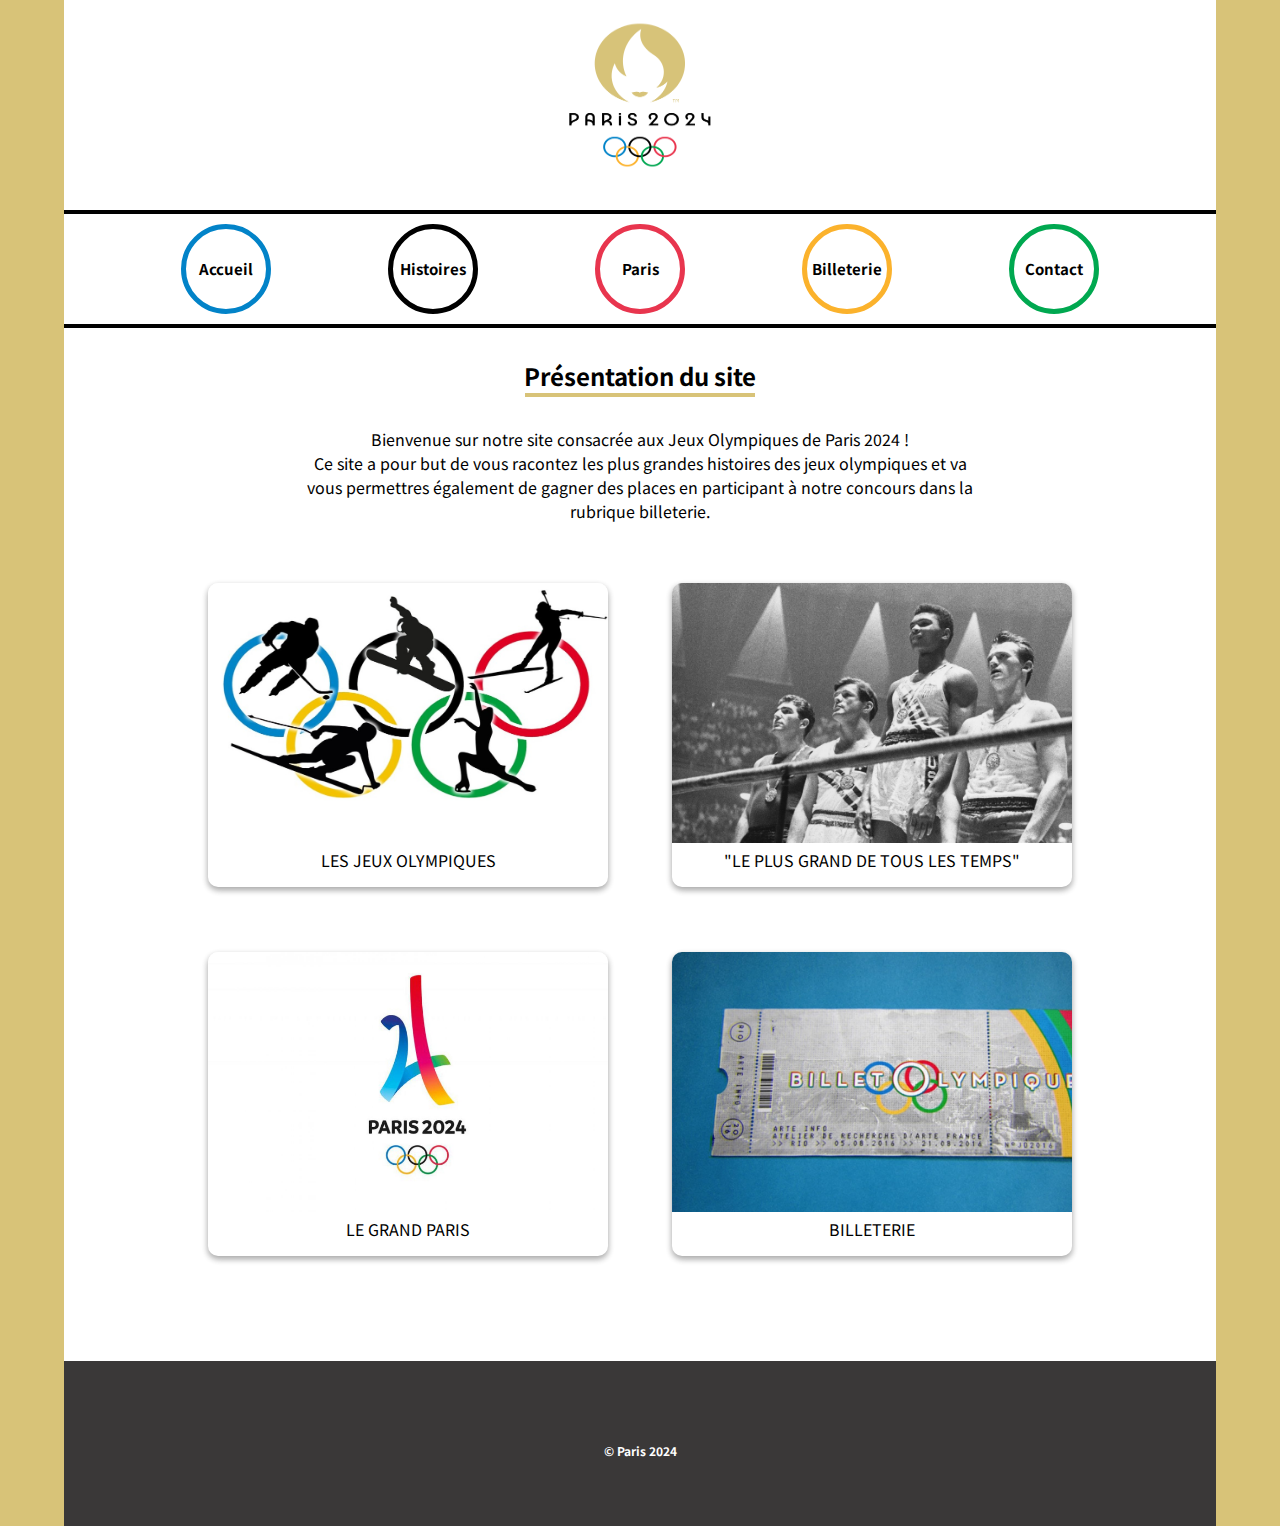
<file: index.html>
<!DOCTYPE html>
<html lang="fr">
<head>
    <title>Paris 2024</title>
    <meta charset="UTF-8">
    <meta name="viewport" content="width=device-width, initial-scale=1.0">
    <link rel="icon" href="assets/images/josvg.svg">
    <link rel="stylesheet" href="assets/css/main.css">
    <link href="https://fonts.googleapis.com/css2?family=Noto+Sans+JP:wght@400;700&display=swap" rel="stylesheet">

</head>
<body>
    <main>
        <header>
                <h1><a href="index.html"><img src="assets/images/jo.png" alt="logo paris jeux olympique"></a></h1>
        </header>
        <hr>
        <nav>
            <h2><a href="index.html">Accueil</a></h2>
            <h2><a href="histoire.html">Histoires</a></h2>
            <h2><a href="paris.html">Paris</a></h2>
            <h2><a href="billet.html">Billeterie</a></h2>
            <h2><a href="contact.html">Contact</a></h2>
        </nav>
        <hr>

        <section class="presentation">
            <h2>Présentation du site</h2>
            <hr class="hr-section">
            <article>
                <p>Bienvenue sur notre site consacrée aux Jeux Olympiques de Paris 2024 !</p>
                <p>Ce site a pour but de vous racontez les plus grandes histoires des jeux olympiques et va vous permettres également de gagner des places en participant à notre concours dans la rubrique <a href="billet.html">billeterie.</a></p>
            </article>
        </section>

        <section id="articles">

            <article class="projets">
    
                <div class="projet">
                    <a href="histoire.html">
                        <div class="picture">
                            <img src="assets/images/histoirejo.jpg" alt="histoire des jo" />
                        </div>
                        <span>Les jeux olympiques</span>
                    </a>
                </div>
    
            </article>
    
            <article class="projets">
    
                <div class="projet">
                    <a href="ali.html">
                        <div class="picture">
                            <img src="assets/images/ali.jpg" alt="Muhammad Ali" />
                        </div>
                        <span>"Le plus grand de tous les temps"</span>
                    </a>
                </div>
    
            </article>
    
            <article class="projets">
    
                <div class="projet">
                    <a href="paris.html">
                        <div class="picture">
                            <img src="assets/images/paris.jpg" alt="Paris" />
                        </div>
                        <span>Le grand Paris</span>
                    </a>
                </div>
    
            </article>
    
            <article class="projets">
    
                <div class="projet">
                    <a href="billet.html">
                        <div class="picture">
                            <img src="assets/images/billet.jpg" alt="Billet pour les JO" />
                        </div>
                        <span>Billeterie</span>
                    </a>
                </div>
    
            </article>
        </section>

        <footer>
            <p>© Paris 2024</p>
        </footer>
    </main>
</body>
</html>
</file>
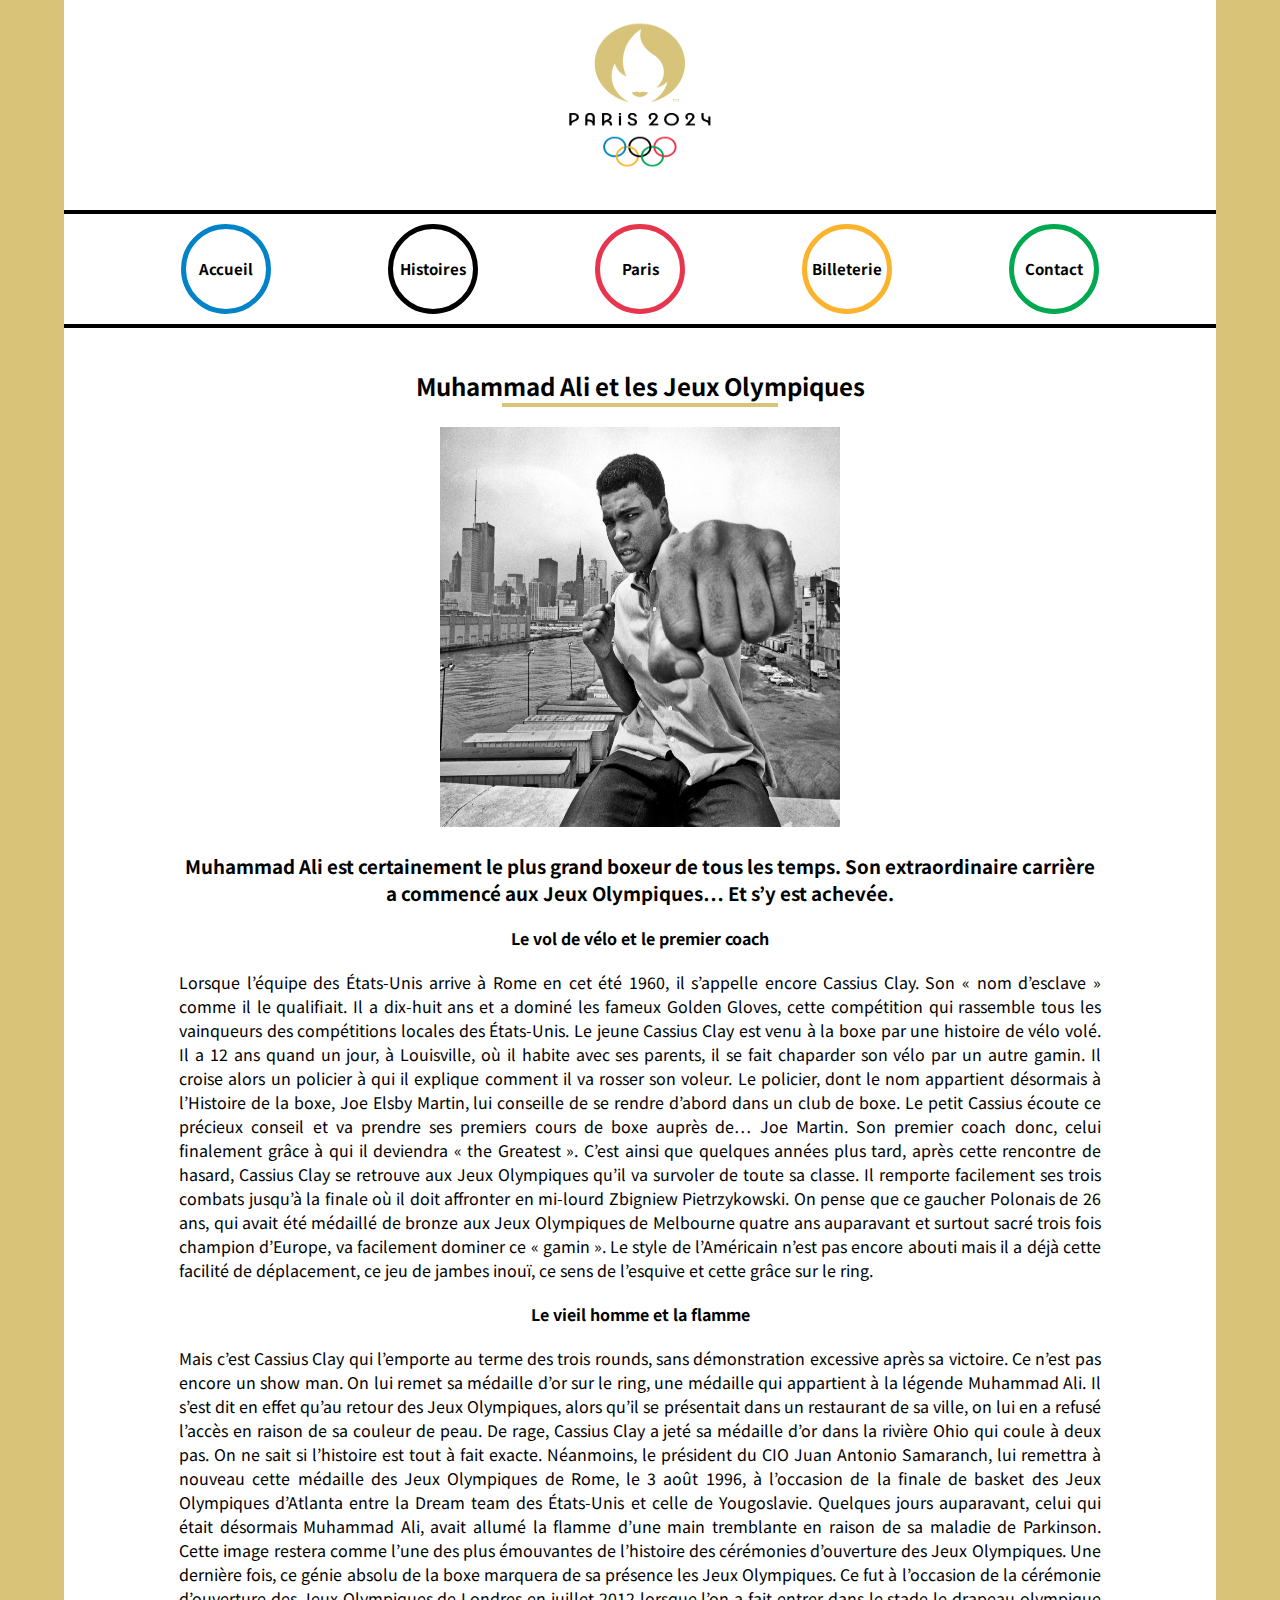
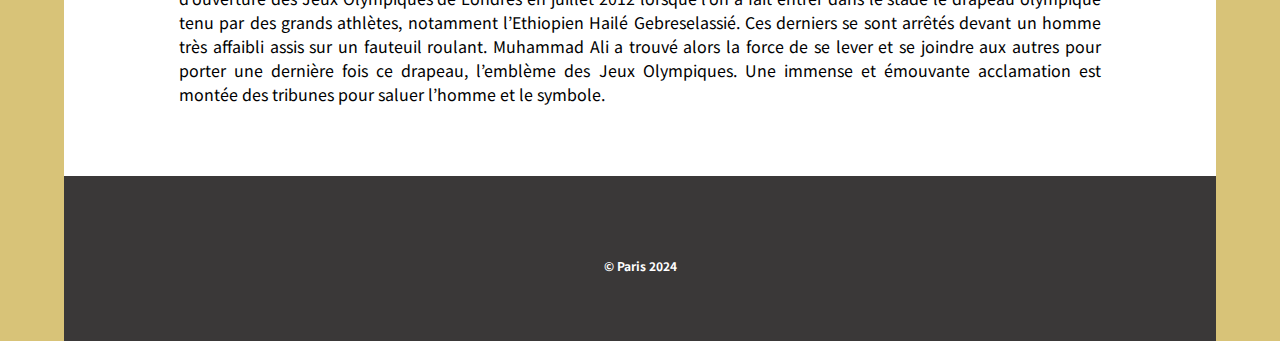
<file: ali.html>
<!DOCTYPE html>
<html lang="fr">
<head>
    <title>Paris 2024 | Muhammad Ali</title>
    <meta charset="UTF-8">
    <meta name="viewport" content="width=device-width, initial-scale=1.0">
    <link rel="icon" href="assets/images/josvg.svg">
    <link rel="stylesheet" href="assets/css/ali.css">
    <link href="https://fonts.googleapis.com/css2?family=Noto+Sans+JP:wght@400;700&display=swap" rel="stylesheet">

</head>
<body>
    <main>
        <header>
                <h1><a href="index.html"><img src="assets/images/jo.png" alt="logo paris jeux olympique"></a></h1>
        </header>
        <hr>
        <nav>
            <h2><a href="index.html">Accueil</a></h2>
            <h2><a href="histoire.html">Histoires</a></h2>
            <h2><a href="paris.html">Paris</a></h2>
            <h2><a href="billet.html">Billeterie</a></h2>
            <h2><a href="contact.html">Contact</a></h2>
        </nav>
        <hr>

        <section>
            <h2>Muhammad Ali et les Jeux Olympiques</h2>
            <hr class="hr-h2">
            <img class="img-ali" src="assets/images/Muhammad-Ali.jpg" alt="Muhammad Ali">

            <article>

            <h3>Muhammad Ali est certainement le plus grand boxeur de tous les temps. Son extraordinaire carrière a
                commencé aux Jeux Olympiques… Et s’y est achevée.</h3>

            <h4>Le vol de vélo et le premier coach</h4>
            <p class="section-p">Lorsque l’équipe des États-Unis arrive à Rome en cet été 1960, il s’appelle encore Cassius Clay. Son «
                nom d’esclave » comme il le qualifiait. Il a dix-huit ans et a dominé les fameux Golden Gloves, cette
                compétition qui rassemble tous les vainqueurs des compétitions locales des États-Unis. Le jeune Cassius
                Clay est venu à la boxe par une histoire de vélo volé. Il a 12 ans quand un jour, à Louisville, où il
                habite avec ses parents, il se fait chaparder son vélo par un autre gamin. Il croise alors un policier à
                qui il explique comment il va rosser son voleur. Le policier, dont le nom appartient désormais à
                l’Histoire de la boxe, Joe Elsby Martin, lui conseille de se rendre d’abord dans un club de boxe. Le
                petit Cassius écoute ce précieux conseil et va prendre ses premiers cours de boxe auprès de… Joe Martin.
                Son premier coach donc, celui finalement grâce à qui il deviendra « the Greatest ».

                C’est ainsi que quelques années plus tard, après cette rencontre de hasard, Cassius Clay se retrouve aux
                Jeux Olympiques qu’il va survoler de toute sa classe. Il remporte facilement ses trois combats jusqu’à
                la finale où il doit affronter en mi-lourd Zbigniew Pietrzykowski. On pense que ce gaucher Polonais de
                26 ans, qui avait été médaillé de bronze aux Jeux Olympiques de Melbourne quatre ans auparavant et
                surtout sacré trois fois champion d’Europe, va facilement dominer ce « gamin ». Le style de l’Américain
                n’est pas encore abouti mais il a déjà cette facilité de déplacement, ce jeu de jambes inouï, ce sens de
                l’esquive et cette grâce sur le ring. </p>
            

            <h4>Le vieil homme et la flamme</h4>

            <p class="section-p">Mais c’est Cassius Clay qui l’emporte au terme des trois rounds, sans démonstration excessive après sa
                victoire. Ce n’est pas encore un show man. On lui remet sa médaille d’or sur le ring, une médaille qui
                appartient à la légende Muhammad Ali. Il s’est dit en effet qu’au retour des Jeux Olympiques, alors qu’il
                se présentait dans un restaurant de sa ville, on lui en a refusé l’accès en raison de sa couleur de
                peau. De rage, Cassius Clay a jeté sa médaille d’or dans la rivière Ohio qui coule à deux pas. On ne
                sait si l’histoire est tout à fait exacte. Néanmoins, le président du CIO Juan Antonio Samaranch, lui
                remettra à nouveau cette médaille des Jeux Olympiques de Rome, le 3 août 1996, à l’occasion de la finale
                de basket des Jeux Olympiques d’Atlanta entre la Dream team des États-Unis et celle de Yougoslavie.
                Quelques jours auparavant, celui qui était désormais Muhammad Ali, avait allumé la flamme d’une main
                tremblante en raison de sa maladie de Parkinson.

                Cette image restera comme l’une des plus émouvantes de l’histoire des cérémonies d’ouverture des Jeux
                Olympiques. Une dernière fois, ce génie absolu de la boxe marquera de sa présence les Jeux Olympiques.
                Ce fut à l’occasion de la cérémonie d’ouverture des Jeux Olympiques de Londres en juillet 2012 lorsque
                l’on a fait entrer dans le stade le drapeau olympique tenu par des grands athlètes, notamment
                l’Ethiopien Hailé Gebreselassié. Ces derniers se sont arrêtés devant un homme très affaibli assis sur un
                fauteuil roulant. Muhammad Ali a trouvé alors la force de se lever et se joindre aux autres pour porter
                une dernière fois ce drapeau, l’emblème des Jeux Olympiques. Une immense et émouvante acclamation est
                montée des tribunes pour saluer l’homme et le symbole. </p>
            </article>
        </section>
    
        <footer>
            <p>© Paris 2024</p>
        </footer>
    </main>
</body>
</html>
</file>
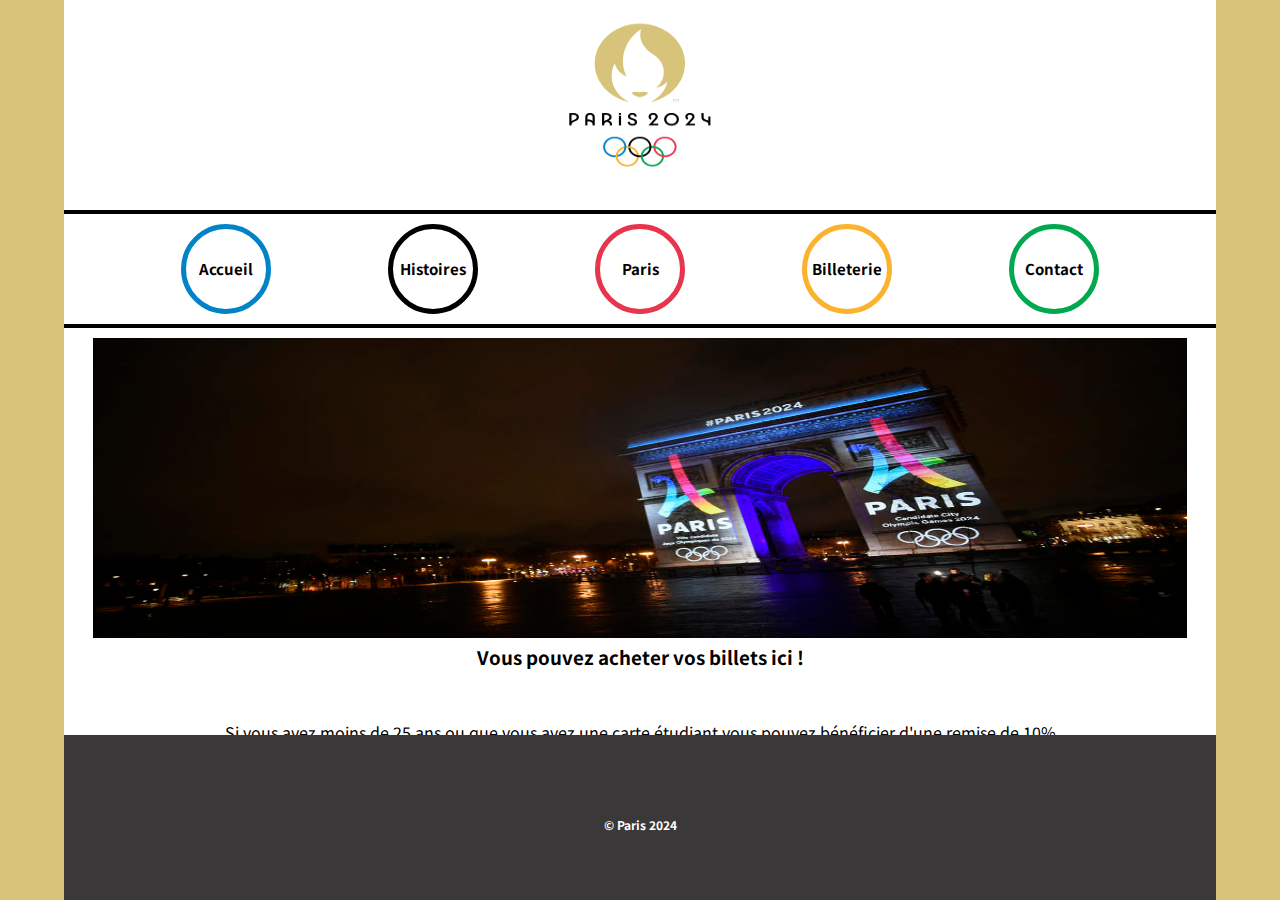
<file: billet.html>
<!DOCTYPE html>
<html lang="fr">
<head>
    <title>Paris 2024</title>
    <meta charset="UTF-8">
    <meta name="viewport" content="width=device-width, initial-scale=1.0">
    <link rel="icon" href="assets/images/josvg.svg">
    <link rel="stylesheet" href="assets/css/billet.css">
    <link href="https://fonts.googleapis.com/css2?family=Noto+Sans+JP:wght@400;700&display=swap" rel="stylesheet">

</head>
<body>
    <main>
        <header>
            <h1><a href="index.html"><img src="assets/images/jo.png" alt="logo paris jeux olympique"></a></h1>
        </header>
        <hr>
        <nav>
            <h2><a href="index.html">Accueil</a></h2>
            <h2><a href="histoire.html">Histoires</a></h2>
            <h2><a href="paris.html">Paris</a></h2>
            <h2><a href="billet.html">Billeterie</a></h2>
            <h2><a href="contact.html">Contact</a></h2>
        </nav>
        <hr>

        <img class="img" src="assets/images/l-arc-de-triomphe-aux-couleurs-des-jo-2024-jeux-olympiques_d57022727f4c21b4a1f8add2706204ee.jpg" alt="Arc de triomphe">

        <h3>Vous pouvez acheter vos billets ici !</h3>

        <p>Si vous avez moins de 25 ans ou que vous avez une carte étudiant vous pouvez bénéficier d'une remise de 10%</p>
        <p>Nombre de billets</p>
        <button class="moins">-</button><span>1</span><button class="plus">+</button><br>
        <button>Ajouter au panier</button>

        <footer>
            <p>© Paris 2024</p>
        </footer>

    </main>
</body>
</html>
</file>
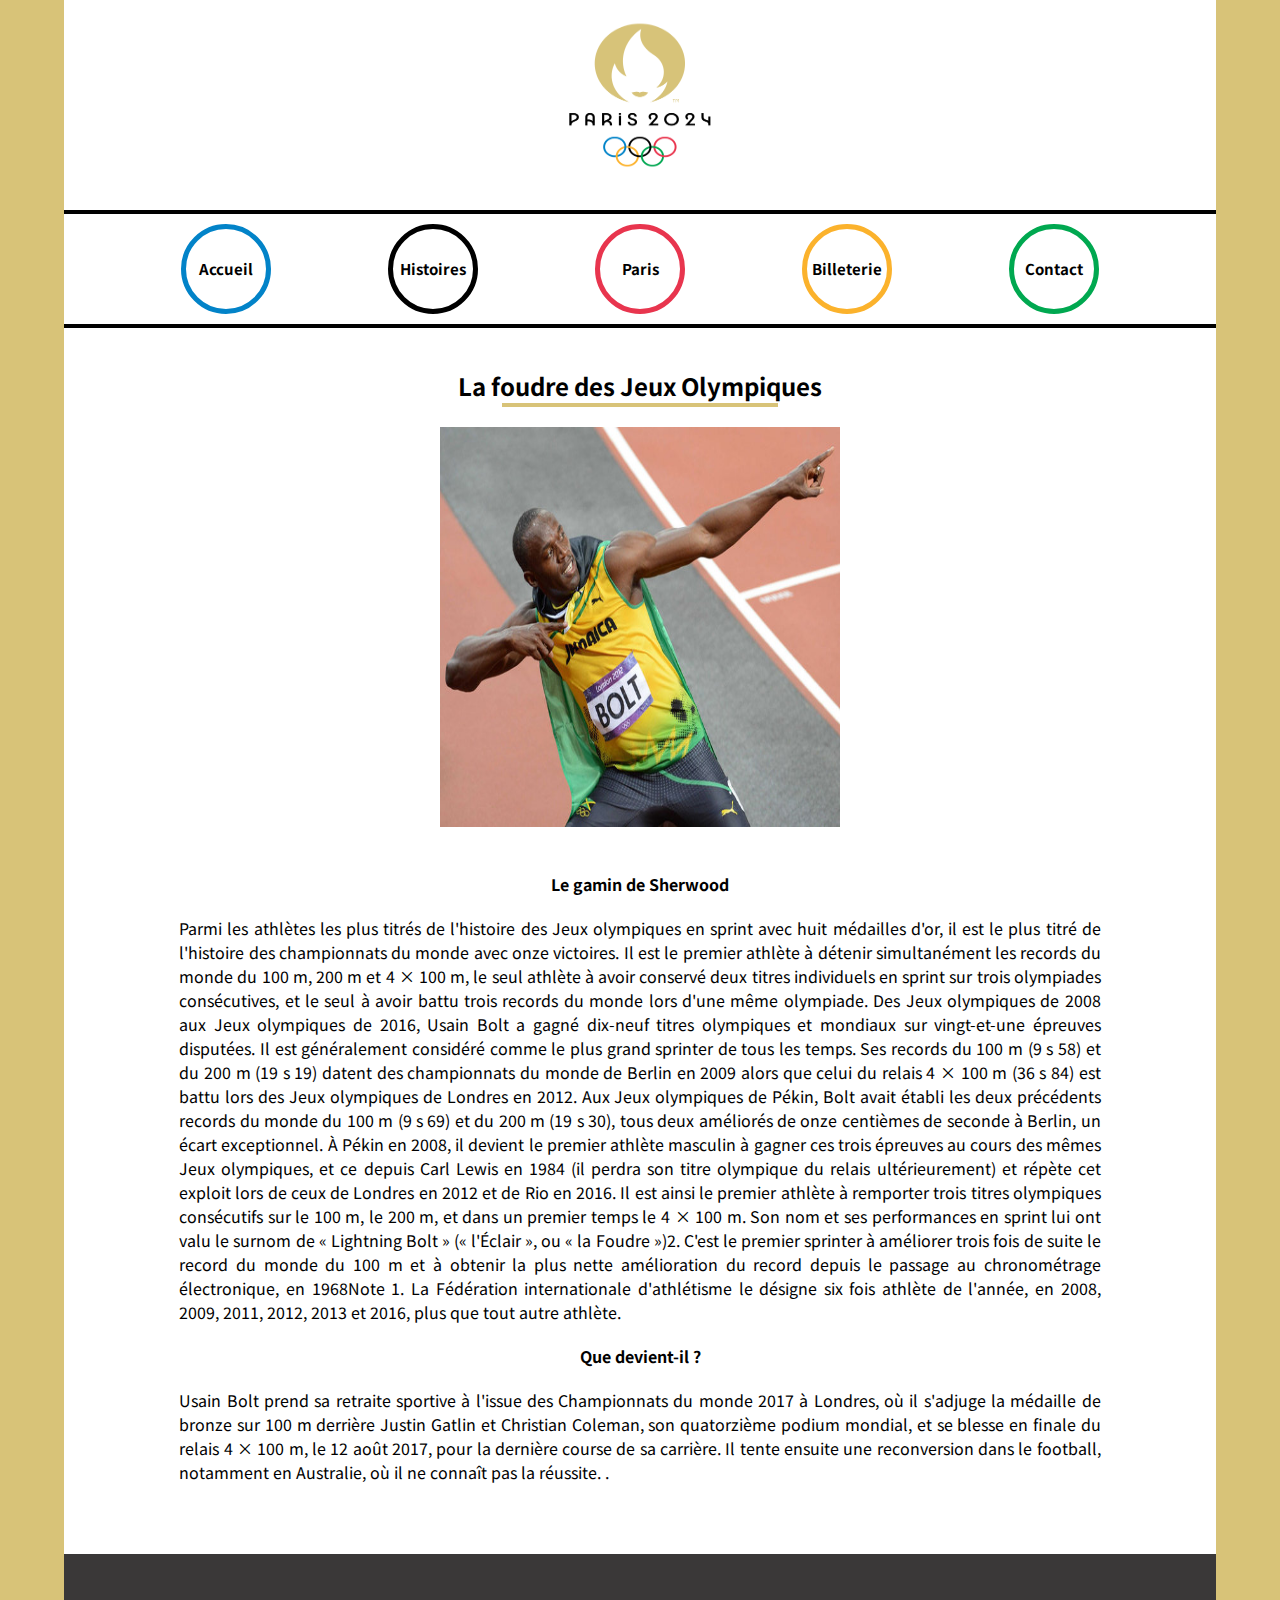
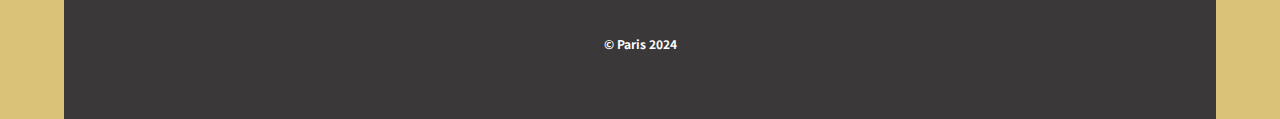
<file: bolt.html>
<!DOCTYPE html>
<html lang="fr">
<head>
    <title>Paris 2024 | Usain Bolt</title>
    <meta charset="UTF-8">
    <meta name="viewport" content="width=device-width, initial-scale=1.0">
    <link rel="icon" href="assets/images/josvg.svg">
    <link rel="stylesheet" href="assets/css/ali.css">
    <link href="https://fonts.googleapis.com/css2?family=Noto+Sans+JP:wght@400;700&display=swap" rel="stylesheet">

</head>
<body>
    <main>
        <header>
                <h1><a href="index.html"><img src="assets/images/jo.png" alt="logo paris jeux olympique"></a></h1>
        </header>
        <hr>
        <nav>
            <h2><a href="index.html">Accueil</a></h2>
            <h2><a href="histoire.html">Histoires</a></h2>
            <h2><a href="paris.html">Paris</a></h2>
            <h2><a href="billet.html">Billeterie</a></h2>
            <h2><a href="contact.html">Contact</a></h2>
        </nav>
        <hr>

        <section>
            <h2>La foudre des Jeux Olympiques</h2>
            <hr class="hr-h2">
            <img class="img-ali" src="assets/images/usainbolt.jpg" alt="Usain Bolt">

            <article>

            <h4>Le gamin de Sherwood</h4>
            <p class="section-p">Parmi les athlètes les plus titrés de l'histoire des Jeux olympiques en sprint avec huit médailles d'or, il est le plus titré de l'histoire des championnats du monde avec onze victoires. Il est le premier athlète à détenir simultanément les records du monde du 100 m, 200 m et 4 × 100 m, le seul athlète à avoir conservé deux titres individuels en sprint sur trois olympiades consécutives, et le seul à avoir battu trois records du monde lors d'une même olympiade. Des Jeux olympiques de 2008 aux Jeux olympiques de 2016, Usain Bolt a gagné dix-neuf titres olympiques et mondiaux sur vingt-et-une épreuves disputées. Il est généralement considéré comme le plus grand sprinter de tous les temps.

                Ses records du 100 m (9 s 58) et du 200 m (19 s 19) datent des championnats du monde de Berlin en 2009 alors que celui du relais 4 × 100 m (36 s 84) est battu lors des Jeux olympiques de Londres en 2012. Aux Jeux olympiques de Pékin, Bolt avait établi les deux précédents records du monde du 100 m (9 s 69) et du 200 m (19 s 30), tous deux améliorés de onze centièmes de seconde à Berlin, un écart exceptionnel.
                
                À Pékin en 2008, il devient le premier athlète masculin à gagner ces trois épreuves au cours des mêmes Jeux olympiques, et ce depuis Carl Lewis en 1984 (il perdra son titre olympique du relais ultérieurement) et répète cet exploit lors de ceux de Londres en 2012 et de Rio en 2016. Il est ainsi le premier athlète à remporter trois titres olympiques consécutifs sur le 100 m, le 200 m, et dans un premier temps le 4 × 100 m. Son nom et ses performances en sprint lui ont valu le surnom de « Lightning Bolt » (« l'Éclair », ou « la Foudre »)2. C'est le premier sprinter à améliorer trois fois de suite le record du monde du 100 m et à obtenir la plus nette amélioration du record depuis le passage au chronométrage électronique, en 1968Note 1. La Fédération internationale d'athlétisme le désigne six fois athlète de l'année, en 2008, 2009, 2011, 2012, 2013 et 2016, plus que tout autre athlète. </p>
            

                <h4>Que devient-il ?</h4>
            <p class="section-p">Usain Bolt prend sa retraite sportive à l'issue des Championnats du monde 2017 à Londres, où il s'adjuge la médaille de bronze sur 100 m derrière Justin Gatlin et Christian Coleman, son quatorzième podium mondial, et se blesse en finale du relais 4 × 100 m, le 12 août 2017, pour la dernière course de sa carrière. Il tente ensuite une reconversion dans le football, notamment en Australie, où il ne connaît pas la réussite. .</p>
            </article>
        </section>
    
        <footer>
            <p>© Paris 2024</p>
        </footer>
    </main>
</body>
</html>
</file>
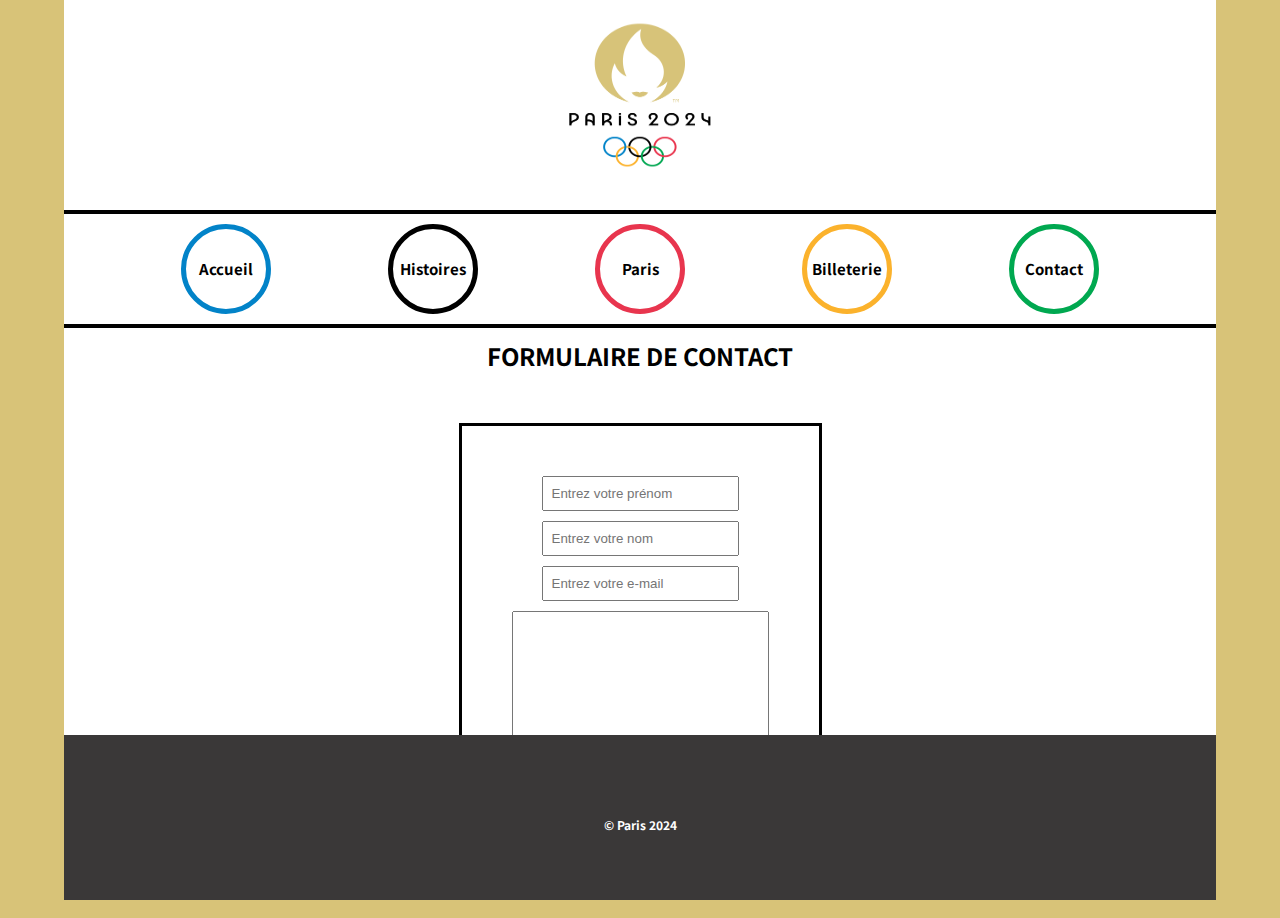
<file: contact.html>
<!DOCTYPE html>
<html lang="fr">
<head>
    <title>Paris 2024 | Contact</title>
    <meta charset="UTF-8">
    <meta name="viewport" content="width=device-width, initial-scale=1.0">
    <link rel="icon" href="assets/images/josvg.svg">
    <link rel="stylesheet" href="assets/css/contact.css">
    <link href="https://fonts.googleapis.com/css2?family=Noto+Sans+JP:wght@400;700&display=swap" rel="stylesheet">

</head>
<body>
    <main>
        <header>
                <h1><a href="index.html"><img src="assets/images/jo.png" alt="logo paris jeux olympique"></a></h1>
        </header>
        <hr>
        <nav>
            <h2><a href="index.html">Accueil</a></h2>
            <h2><a href="histoire.html">Histoires</a></h2>
            <h2><a href="paris.html">Paris</a></h2>
            <h2><a href="billet.html">Billeterie</a></h2>
            <h2><a href="contact.html">Contact</a></h2>
        </nav>
        <hr>

        <h2>FORMULAIRE DE CONTACT</h2>

    <div>
        <form action="traitement.php" method="post">
            <fieldset>
             
                <input type="text" name="prenom" maxlength="12" placeholder="Entrez votre prénom"><br>
                <input type="text" name="nom" maxlength="12" placeholder="Entrez votre nom"><br>
                <input type="email" name="mail" placeholder="Entrez votre e-mail"><br>
                <textarea name="demande" id="demande" cols="30" rows="10">

                </textarea>
            

            <button type="button">Envoyer</button>
        </fieldset>

        
        </form>
    </div>
        <footer>
            <p>© Paris 2024</p>
        </footer>
    </main>
</body>
</html>
</file>
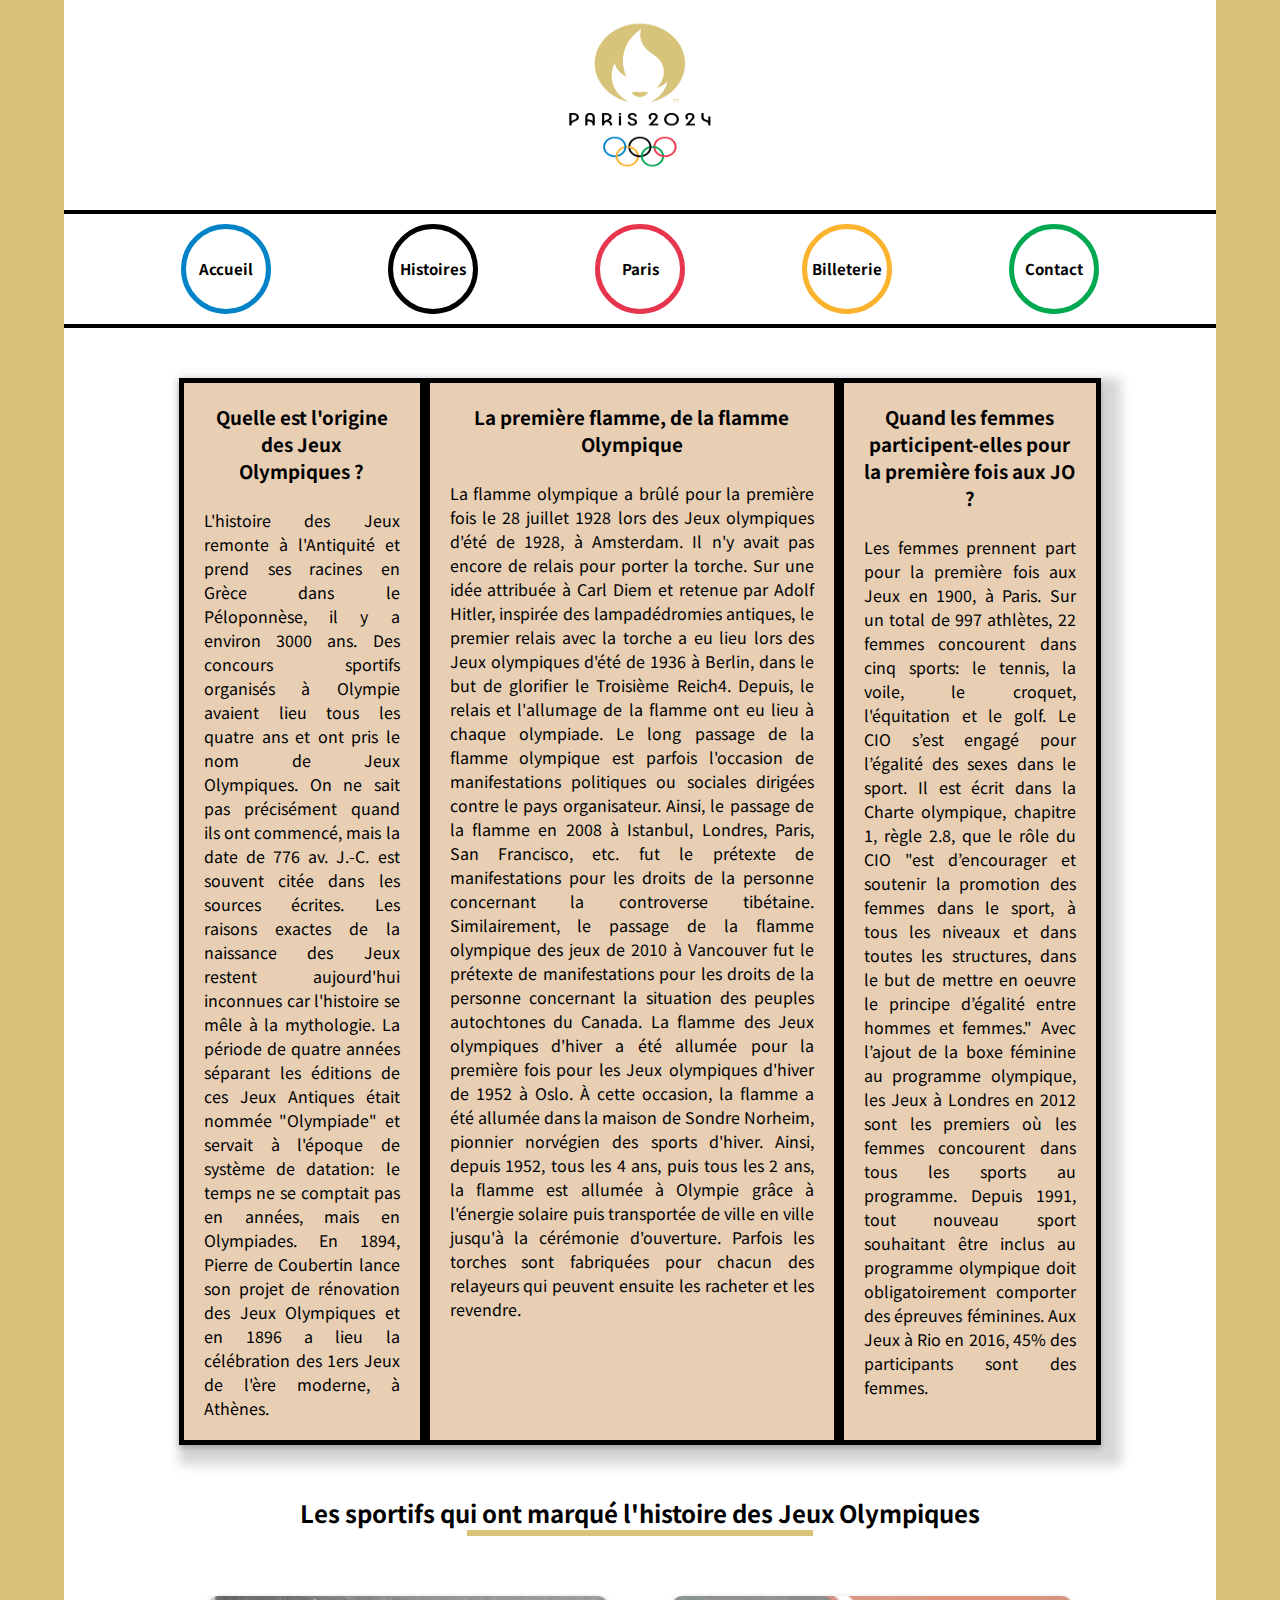
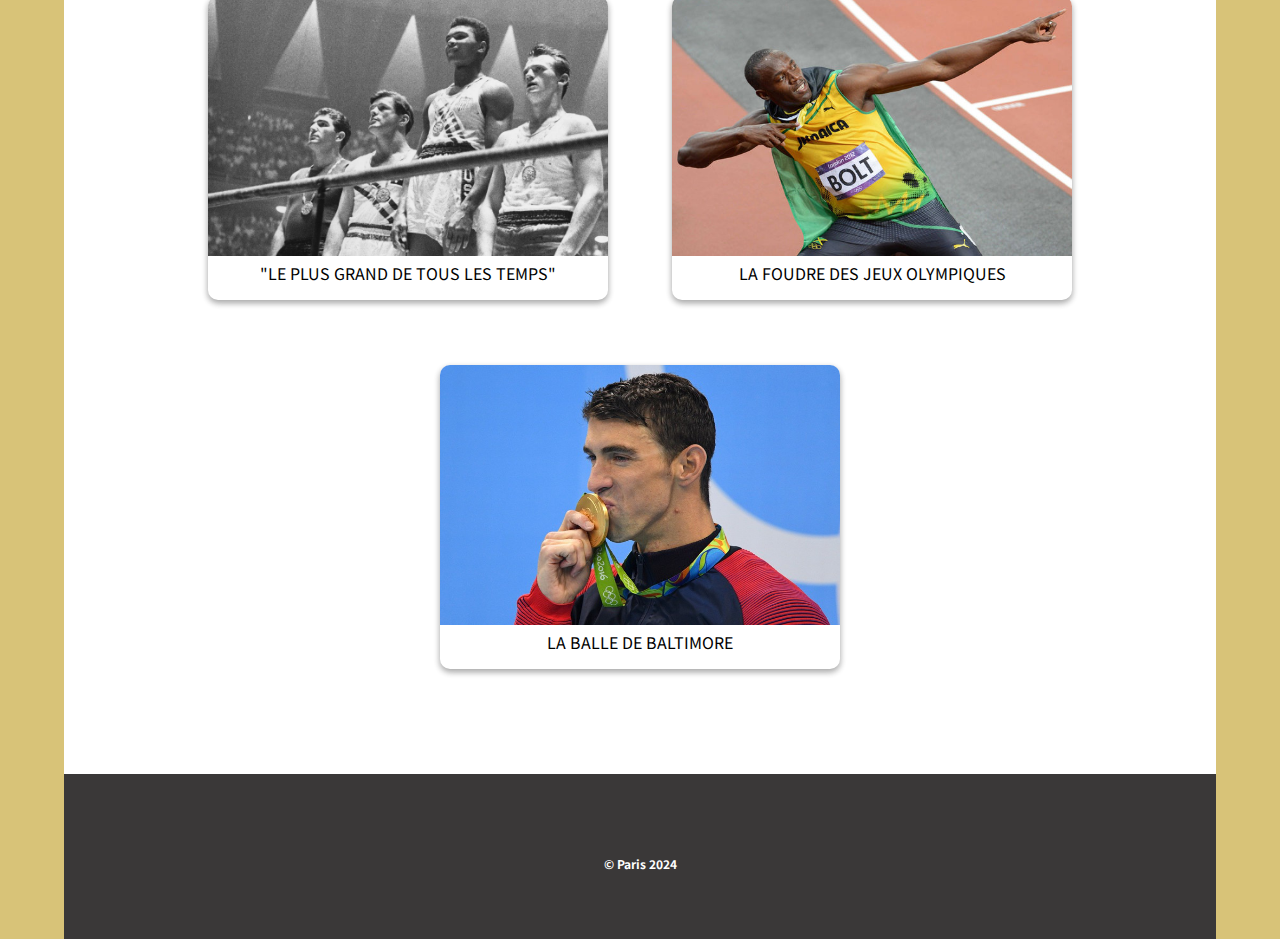
<file: histoire.html>
<!DOCTYPE html>
<html lang="fr">
<head>
    <title>Paris 2024 | Histoire</title>
    <meta charset="UTF-8">
    <meta name="viewport" content="width=device-width, initial-scale=1.0">
    <link rel="icon" href="assets/images/josvg.svg">
    <link rel="stylesheet" href="assets/css/histoire.css">
    <link href="https://fonts.googleapis.com/css2?family=Noto+Sans+JP:wght@400;700&display=swap" rel="stylesheet">

</head>
<body>
    <main>
        <header>
            <h1><a href="index.html"><img src="assets/images/jo.png" alt="logo paris jeux olympique"></a></h1>
        </header>
        <hr>
        <nav>
            <h2><a href="index.html">Accueil</a></h2>
            <h2><a href="histoire.html">Histoires</a></h2>
            <h2><a href="paris.html">Paris</a></h2>
            <h2><a href="billet.html">Billeterie</a></h2>
            <h2><a href="contact.html">Contact</a></h2>
        </nav>
        <hr>

        <section class="histoireJo">
        <article class="origin">
            <h3>Quelle est l'origine des Jeux Olympiques ?</h3>
            <br>
            <p>L'histoire des Jeux remonte à l'Antiquité et prend ses racines en Grèce dans le Péloponnèse, il y a environ 3000 ans. Des concours sportifs organisés à Olympie avaient lieu tous les quatre ans et ont pris le nom de Jeux Olympiques.

                On ne sait pas précisément quand ils ont commencé, mais la date de 776 av. J.-C. est souvent citée dans les sources écrites. Les raisons exactes de la naissance des Jeux restent aujourd'hui inconnues car l'histoire se mêle à la mythologie.
                
                La période de quatre années séparant les éditions de ces Jeux Antiques était nommée "Olympiade" et servait à l'époque de système de datation: le temps ne se comptait pas en années, mais en Olympiades. 
                
                En 1894, Pierre de Coubertin lance son projet de rénovation des Jeux Olympiques et en 1896 a lieu la célébration des 1ers Jeux de l'ère moderne, à Athènes.</p>
        </article>

        <article class="flamme">
            <h3>La première flamme, de la flamme Olympique</h3>
            <br>
            <p>La flamme olympique a brûlé pour la première fois le 28 juillet 1928 lors des Jeux olympiques d'été de 1928, à Amsterdam. Il n'y avait pas encore de relais pour porter la torche.

                Sur une idée attribuée à Carl Diem et retenue par Adolf Hitler, inspirée des lampadédromies antiques, le premier relais avec la torche a eu lieu lors des Jeux olympiques d'été de 1936 à Berlin, dans le but de glorifier le Troisième Reich4. Depuis, le relais et l'allumage de la flamme ont eu lieu à chaque olympiade.
                
                Le long passage de la flamme olympique est parfois l'occasion de manifestations politiques ou sociales dirigées contre le pays organisateur. Ainsi, le passage de la flamme en 2008 à Istanbul, Londres, Paris, San Francisco, etc. fut le prétexte de manifestations pour les droits de la personne concernant la controverse tibétaine. Similairement, le passage de la flamme olympique des jeux de 2010 à Vancouver fut le prétexte de manifestations pour les droits de la personne concernant la situation des peuples autochtones du Canada.
                
                La flamme des Jeux olympiques d'hiver a été allumée pour la première fois pour les Jeux olympiques d'hiver de 1952 à Oslo. À cette occasion, la flamme a été allumée dans la maison de Sondre Norheim, pionnier norvégien des sports d'hiver.
                
                Ainsi, depuis 1952, tous les 4 ans, puis tous les 2 ans, la flamme est allumée à Olympie grâce à l'énergie solaire puis transportée de ville en ville jusqu'à la cérémonie d'ouverture.
                
                Parfois les torches sont fabriquées pour chacun des relayeurs qui peuvent ensuite les racheter et les revendre.
                </p>
        </article>

        <article class="femme">
            <h3>Quand les femmes participent-elles pour la première fois aux JO ?</h3>
            <br>
            <p>Les femmes prennent part pour la première fois aux Jeux en 1900, à Paris. Sur un total de 997 athlètes,
            22 femmes concourent dans cinq sports: le tennis, la voile, le croquet, l'équitation et le golf.

            Le CIO s’est engagé pour l’égalité des sexes dans le sport. Il est écrit dans la Charte olympique,
            chapitre 1, règle 2.8, que le rôle du CIO "est d’encourager et soutenir la promotion des femmes dans le
            sport, à tous les niveaux et dans toutes les structures, dans le but de mettre en oeuvre le principe
            d’égalité entre hommes et femmes."

            Avec l’ajout de la boxe féminine au programme olympique, les Jeux à Londres en 2012 sont les premiers où
            les femmes concourent dans tous les sports au programme. Depuis 1991, tout nouveau sport souhaitant être
            inclus au programme olympique doit obligatoirement comporter des épreuves féminines.

            Aux Jeux à Rio en 2016, 45% des participants sont des femmes.</p>
        </article>

    </section>

        <h2 class="titre-histoire">Les sportifs qui ont marqué l'histoire des Jeux Olympiques</h2>
        <hr class="h2-hr">

        <section id="articles">
    
            <article class="projets">
    
                <div class="projet">
                    <a href="ali.html">
                        <div class="picture">
                            <img src="assets/images/ali.jpg" alt="Muhammad Ali" />
                        </div>
                        <span>"Le plus grand de tous les temps"</span>
                    </a>
                </div>
    
            </article>
    
            <article class="projets">
    
                <div class="projet">
                    <a href="bolt.html">
                        <div class="picture">
                            <img src="assets/images/usainbolt.jpg" alt="Usain Bolt" />
                        </div>
                        <span>La Foudre des Jeux Olympiques</span>
                    </a>
                </div>
    
            </article>
    
            <article class="projets">
    
                <div class="projet">
                    <a href="phelps.html">
                        <div class="picture">
                            <img src="assets/images/phelps.jpg" alt="Michael Phelps" />
                        </div>
                        <span>La balle de baltimore</span>
                    </a>
                </div>
    
            </article>
        </section>

        <footer>
            <p>© Paris 2024</p>
        </footer>
        </footer>
    </main>
</body>
</html>
</file>
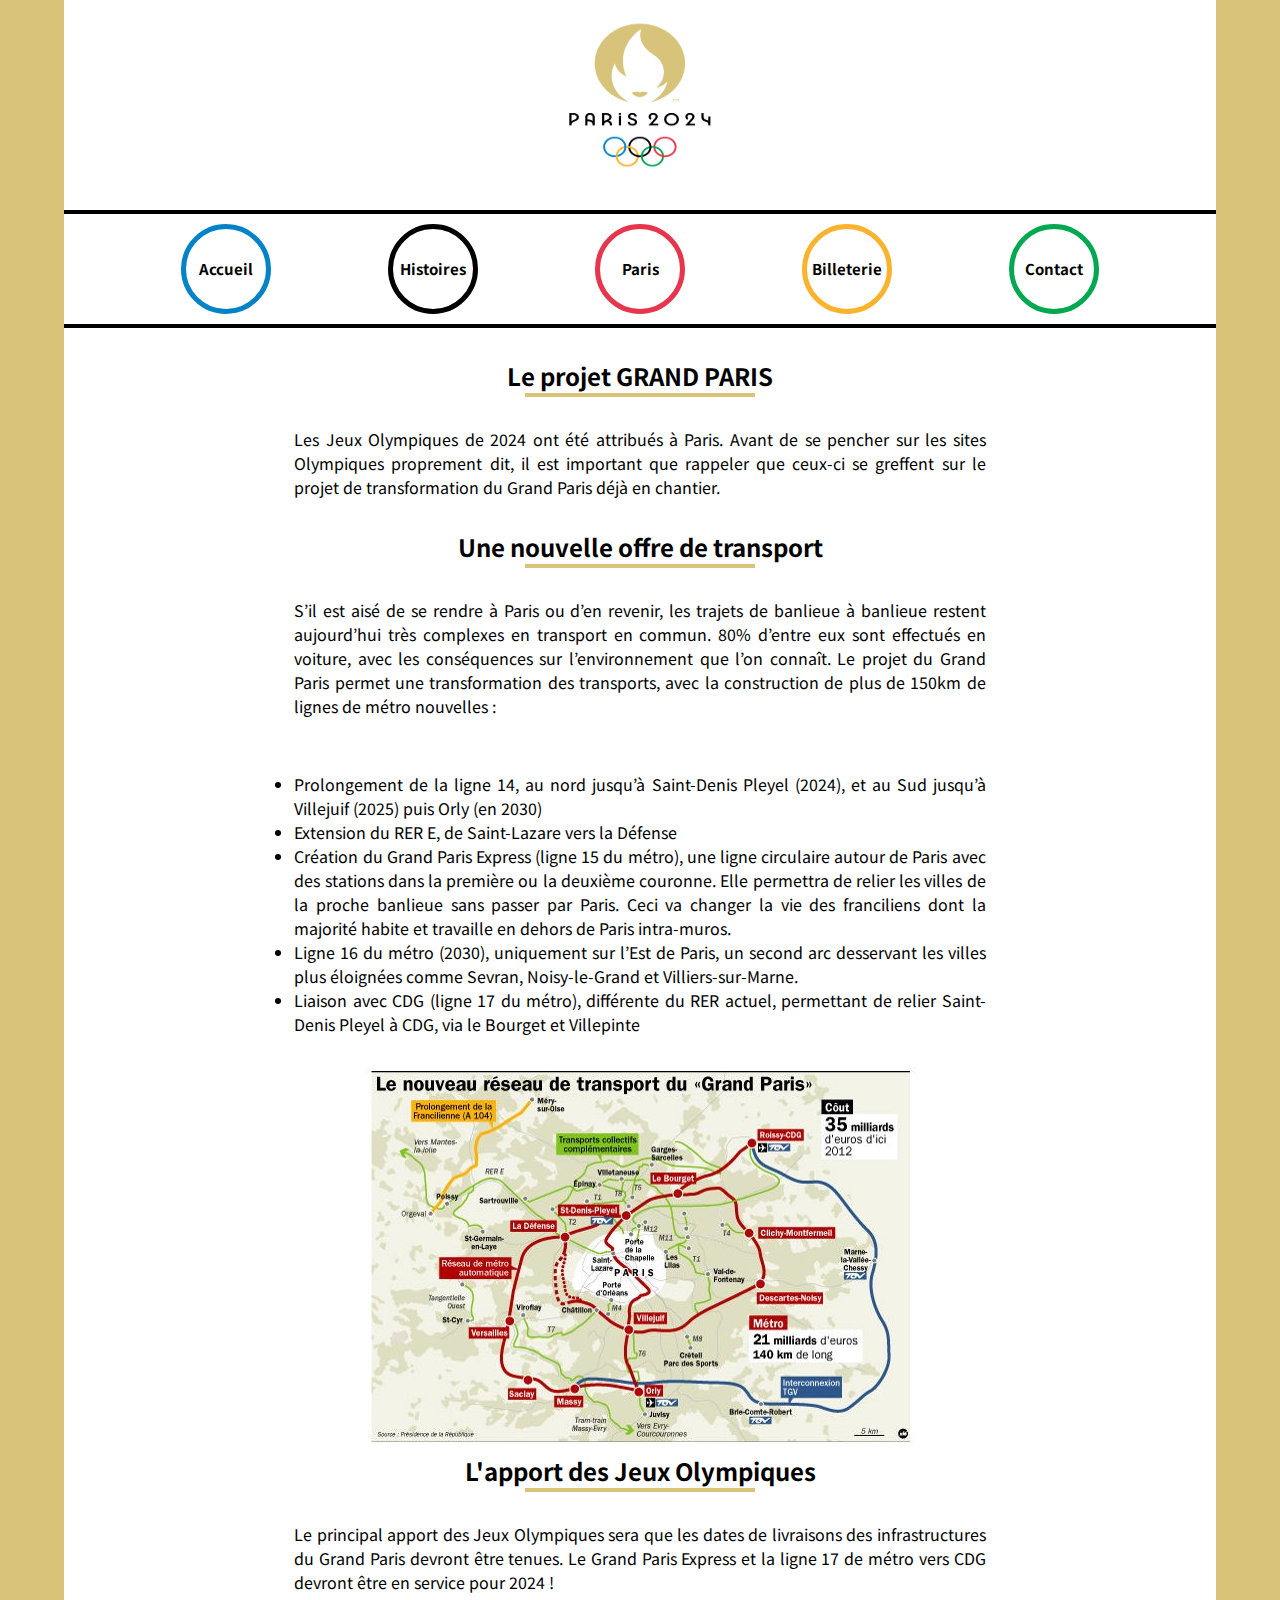
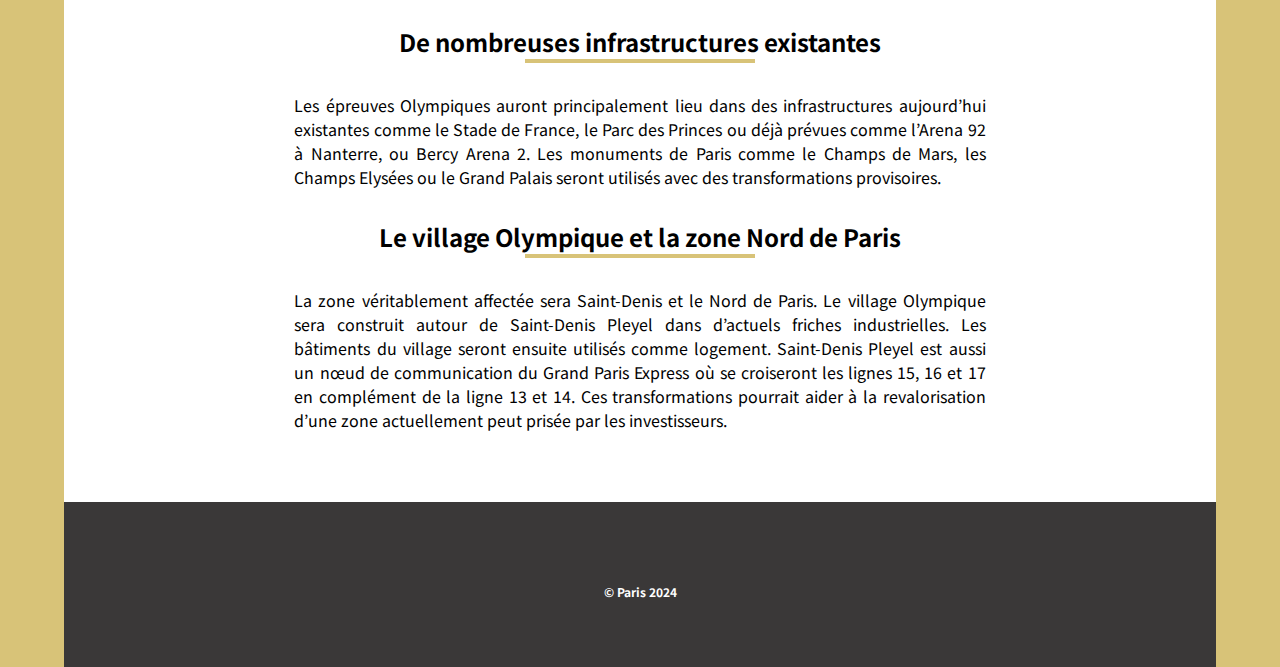
<file: paris.html>
<!DOCTYPE html>
<html lang="fr">
<head>
    <title>Paris 2024</title>
    <meta charset="UTF-8">
    <meta name="viewport" content="width=device-width, initial-scale=1.0">
    <link rel="icon" href="assets/images/josvg.svg">
    <link rel="stylesheet" href="assets/css/main.css">
    <link href="https://fonts.googleapis.com/css2?family=Noto+Sans+JP:wght@400;700&display=swap" rel="stylesheet">

</head>
<body>
    <main>
        <header>
            <h1><a href="index.html"><img src="assets/images/jo.png" alt="logo paris jeux olympique"></a></h1>
        </header>
        <hr>
        <nav>
            <h2><a href="index.html">Accueil</a></h2>
            <h2><a href="histoire.html">Histoires</a></h2>
            <h2><a href="paris.html">Paris</a></h2>
            <h2><a href="billet.html">Billeterie</a></h2>
            <h2><a href="contact.html">Contact</a></h2>
        </nav>
        <hr>

        <section class="presentation">
            <h2>Le projet GRAND PARIS</h2>
            <hr class="hr-section">
            <article>
                <p class="p-paris">Les Jeux Olympiques de 2024 ont été attribués à Paris. Avant de se pencher sur les sites Olympiques proprement dit, il est important que rappeler que ceux-ci se greffent sur le projet de transformation du Grand Paris déjà en chantier.
                </p>
            </article>

            <h2>Une nouvelle offre de transport</h2>
            <hr class="hr-section">
            <article>
                <p class="p-paris">S’il est aisé de se rendre à Paris ou d’en revenir, les trajets de banlieue à banlieue restent aujourd’hui très complexes en transport en commun. 80% d’entre eux sont effectués en voiture, avec les conséquences sur l’environnement que l’on connaît. Le projet du Grand Paris permet une transformation des transports, avec la construction de plus de 150km de lignes de métro nouvelles :
                </p>
                <br>
                <ul class="p-paris">
                    <li>Prolongement de la ligne 14, au nord jusqu’à Saint-Denis Pleyel (2024), et au Sud jusqu’à Villejuif (2025) puis Orly (en 2030)</li>
                    <li>Extension du RER E, de Saint-Lazare vers la Défense</li>
                    <li>Création du Grand Paris Express (ligne 15 du métro), une ligne circulaire autour de Paris avec des stations dans la première ou la deuxième couronne. Elle permettra de relier les villes de la proche banlieue sans passer par Paris. Ceci va changer la vie des franciliens dont la majorité habite et travaille en dehors de Paris intra-muros.</li>
                    <li>Ligne 16 du métro (2030), uniquement sur l’Est de Paris, un second arc desservant les villes plus éloignées comme Sevran, Noisy-le-Grand et Villiers-sur-Marne.</li>
                    <li>Liaison avec CDG (ligne 17 du métro), différente du RER actuel, permettant de relier Saint-Denis Pleyel à CDG, via le Bourget et Villepinte</li>
                </ul>

                <img src="assets/images/transport.jpg" alt="plan des nouveaux transports à Paris">
            </article>

            <h2>L'apport des Jeux Olympiques</h2>
            <hr class="hr-section">
            <article>
                <p class="p-paris">Le principal apport des Jeux Olympiques sera que les dates de livraisons des infrastructures du Grand Paris devront être tenues. Le Grand Paris Express et la ligne 17 de métro vers CDG devront être en service pour 2024 !
                </p>
            </article>

            <h2>De nombreuses infrastructures existantes</h2>
            <hr class="hr-section">
            <article>
                <p class="p-paris">Les épreuves Olympiques auront principalement lieu dans des infrastructures aujourd’hui existantes comme le Stade de France, le Parc des Princes ou déjà prévues comme l’Arena 92 à Nanterre, ou Bercy Arena 2. Les monuments de Paris comme le Champs de Mars, les Champs Elysées ou le Grand Palais seront utilisés avec des transformations provisoires.
                </p>
            </article>

            <h2>Le village Olympique et la zone Nord de Paris
            </h2>
            <hr class="hr-section">
            <article>
                <p class="p-paris">La zone véritablement affectée sera Saint-Denis et le Nord de Paris. Le village Olympique sera construit autour de Saint-Denis Pleyel dans d’actuels friches industrielles. Les bâtiments du village seront ensuite utilisés comme logement. Saint-Denis Pleyel est aussi un nœud de communication du Grand Paris Express où se croiseront les lignes 15, 16 et 17 en complément de la ligne 13 et 14. Ces transformations pourrait aider à la revalorisation d’une zone actuellement peut prisée par les investisseurs.

                </p>
            </article>
        </section>
            <footer>
                <p>© Paris 2024</p>
            </footer>
    </main>
</body>
</html>
</file>
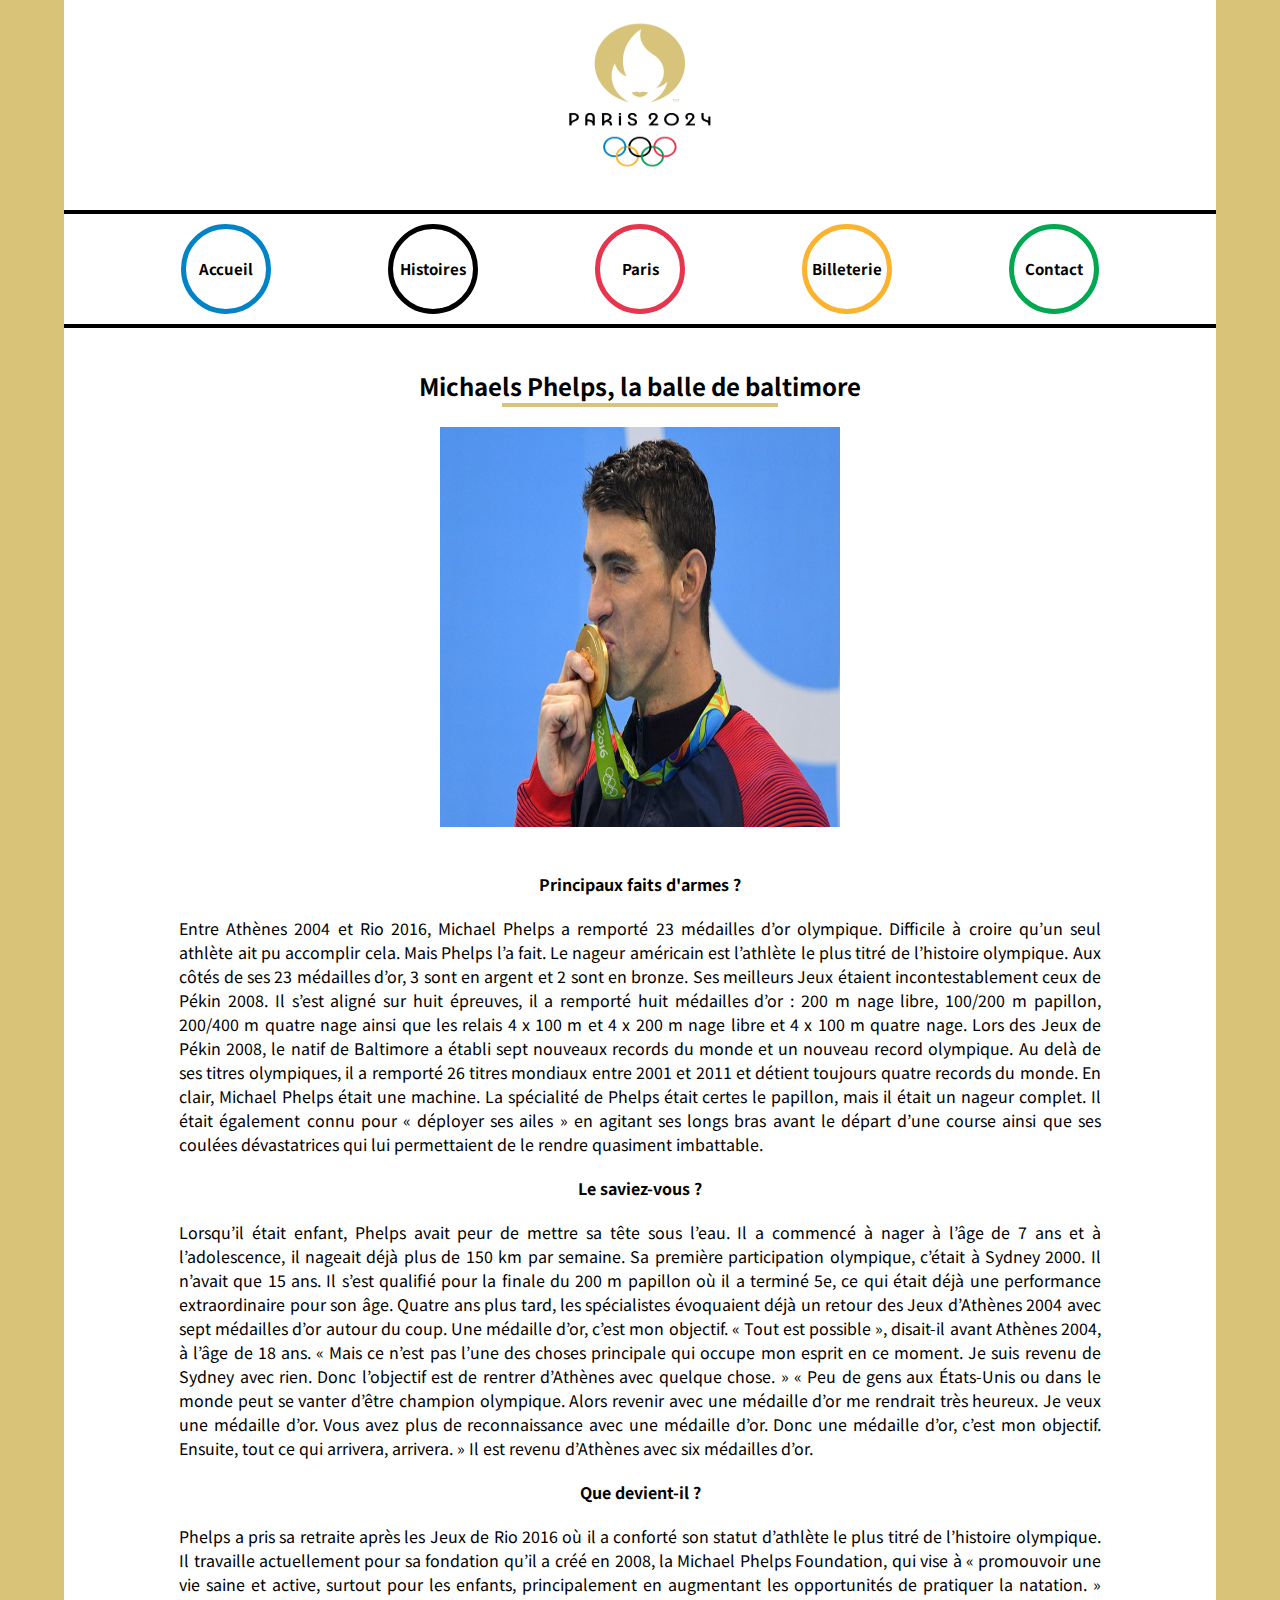
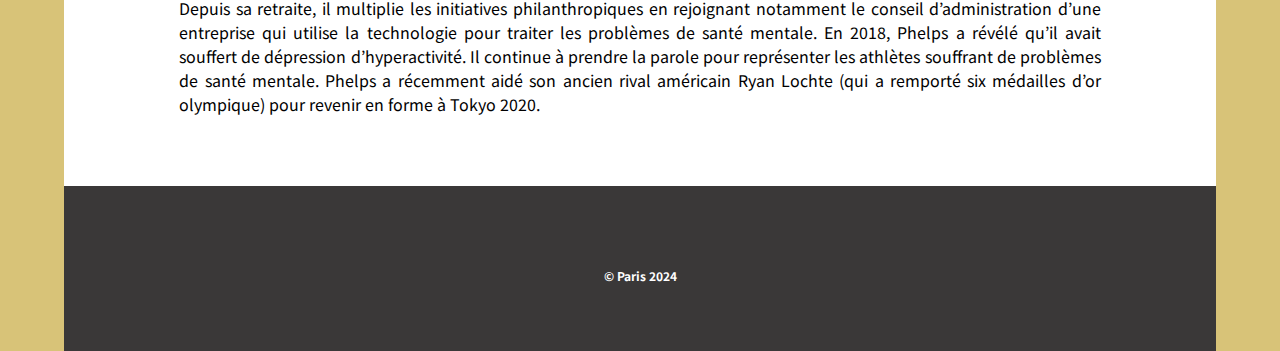
<file: phelps.html>
<!DOCTYPE html>
<html lang="fr">
<head>
    <title>Paris 2024 | Michael Phelps</title>
    <meta charset="UTF-8">
    <meta name="viewport" content="width=device-width, initial-scale=1.0">
    <link rel="icon" href="assets/images/josvg.svg">
    <link rel="stylesheet" href="assets/css/ali.css">
    <link href="https://fonts.googleapis.com/css2?family=Noto+Sans+JP:wght@400;700&display=swap" rel="stylesheet">

</head>
<body>
    <main>
        <header>
                <h1><a href="index.html"><img src="assets/images/jo.png" alt="logo paris jeux olympique"></a></h1>
        </header>
        <hr>
        <nav>
            <h2><a href="index.html">Accueil</a></h2>
            <h2><a href="histoire.html">Histoires</a></h2>
            <h2><a href="paris.html">Paris</a></h2>
            <h2><a href="billet.html">Billeterie</a></h2>
            <h2><a href="contact.html">Contact</a></h2>
        </nav>
        <hr>

        <section>
            <h2>Michaels Phelps, la balle de baltimore</h2>
            <hr class="hr-h2">
            <img class="img-ali" src="assets/images/phelps.jpg" alt="Michael Phelps">

            <article>

            <h4>Principaux faits d'armes ?</h4>
            <p class="section-p">Entre Athènes 2004 et Rio 2016, Michael Phelps a remporté 23 médailles d’or olympique. Difficile à croire qu’un seul athlète ait pu accomplir cela. Mais Phelps l’a fait.

                Le nageur américain est l’athlète le plus titré de l’histoire olympique. Aux côtés de ses 23 médailles d’or, 3 sont en argent et 2 sont en bronze.
               
                Ses meilleurs Jeux étaient incontestablement ceux de Pékin 2008. Il s’est aligné sur huit épreuves, il a remporté huit médailles d’or : 200 m nage libre, 100/200 m papillon, 200/400 m quatre nage ainsi que les relais 4 x 100 m et 4 x 200 m nage libre et 4 x 100 m quatre nage. 
               
                Lors des Jeux de Pékin 2008, le natif de Baltimore a établi sept nouveaux records du monde et un nouveau record olympique. 
               
                Au delà de ses titres olympiques, il a remporté 26 titres mondiaux entre 2001 et 2011 et détient toujours quatre records du monde.
               
                En clair, Michael Phelps était une machine. 
             
                La spécialité de Phelps était certes le papillon, mais il était un nageur complet. Il était également connu pour « déployer ses ailes » en agitant ses longs bras avant le départ d’une course ainsi que ses coulées dévastatrices qui lui permettaient de le rendre quasiment imbattable.</p>
            

            <h4>Le saviez-vous ?</h4>

            <p class="section-p">Lorsqu’il était enfant, Phelps avait peur de mettre sa tête sous l’eau. Il a commencé à nager à l’âge de 7 ans et à l’adolescence, il nageait déjà plus de 150 km par semaine.
                
                Sa première participation olympique, c’était à Sydney 2000. Il n’avait que 15 ans. 
                
                Il s’est qualifié pour la finale du 200 m papillon où il a terminé 5e, ce qui était déjà une performance extraordinaire pour son âge. 
                
                Quatre ans plus tard, les spécialistes évoquaient déjà un retour des Jeux d’Athènes 2004 avec sept médailles d’or autour du coup.
              
                Une médaille d’or, c’est mon objectif.
                
                « Tout est possible », disait-il avant Athènes 2004, à l’âge de 18 ans. « Mais ce n’est pas l’une des choses principale qui occupe mon esprit en ce moment. Je suis revenu de Sydney avec rien. Donc l’objectif est de rentrer d’Athènes avec quelque chose. »
               
                « Peu de gens aux États-Unis ou dans le monde peut se vanter d’être champion olympique. Alors revenir avec une médaille d’or me rendrait très heureux. Je veux une médaille d’or. Vous avez plus de reconnaissance avec une médaille d’or. Donc une médaille d’or, c’est mon objectif. Ensuite, tout ce qui arrivera, arrivera. »
                
                Il est revenu d’Athènes avec six médailles d’or.</p>

                <h4>Que devient-il ?</h4>
            <p class="section-p">Phelps a pris sa retraite après les Jeux de Rio 2016 où il a conforté son statut d’athlète le plus titré de l’histoire olympique.
                
                Il travaille actuellement pour sa fondation qu’il a créé en 2008, la Michael Phelps Foundation, qui vise à « promouvoir une vie saine et active, surtout pour les enfants, principalement en augmentant les opportunités de pratiquer la natation. »
           
                Depuis sa retraite, il multiplie les initiatives philanthropiques en rejoignant notamment le conseil d’administration d’une entreprise qui utilise la technologie pour traiter les problèmes de santé mentale. En 2018, Phelps a révélé qu’il avait souffert de dépression d’hyperactivité. Il continue à prendre la parole pour représenter les athlètes souffrant de problèmes de santé mentale.
              
                Phelps a récemment aidé son ancien rival américain Ryan Lochte (qui a remporté six médailles d’or olympique) pour revenir en forme à Tokyo 2020.</p>
            </article>
        </section>
    
        <footer>
            <p>© Paris 2024</p>
        </footer>
    </main>
</body>
</html>
</file>
<file: assets/css/main.css>
* {
    margin: 0;
    padding: 0;
    box-sizing: border-box;
}

/* Variables des couleurs */

:root {
    --or: #D8C378;
    --rouge: #E8354E;
    --vert: #00A850;
    --jaune: #FBB22C;
    --bleu: #0283C8;
}

/* Body */

body {
    background: var(--or);
}

/* Main */

main {
    width: 90%;
    margin: auto;
    background: #fff;
    font-family: 'Noto Sans JP', sans-serif;
} 

/* HEADER */

header {
    width: 100%;
    height: 200px;
    text-align: center;
    padding-top: 20px;
}

header > h1 > a > img {
    width: 150px;
    height: 150px;
}

/* Barre de navigation */

nav > h2 {
    width: 90px;
    height: 90px;
    line-height: 80px;
    border-radius: 45px;
    font-size: 15px;
    text-align: center;
    transform: scale(1);
    transition: 1s;
}

nav > h2 > a {
    text-decoration: none;
    color: black;
}

nav > h2:hover {
    background: var(--or);
    transform: scale(1.3);
    transition: 1s;
    cursor: pointer;
}

nav > h2:nth-child(1) {
    border: 5px solid var(--bleu);
}

nav > h2:nth-child(2) {
    border: 5px solid black;
}

nav > h2:nth-child(3) {
    border: 5px solid var(--rouge);
}

nav > h2:nth-child(4) {
    border: 5px solid var(--jaune);
}

nav > h2:nth-child(5) {
    border: 5px solid var(--vert);
}

nav {
    display: flex;
    flex-direction: row;
    justify-content: space-evenly;
}

hr {
    border: 2px solid black;
    margin: 10px 0;
}

/* Présentation du site */

.presentation {
    width: 60%;
    margin: auto;
    margin-top: 30px;
}

/* SECTION ARTICLES */

section {
    margin-top: 30px;
    text-align: center;
}

section > h2 {
    font-family: 700, sans-serif;
}

article a {
    text-decoration: none;
    color: inherit;
}

.hr-section {
    border: 2px solid var(--or);
    width: 230px;
    margin: auto;
    margin-bottom: 30px;
}

.projets {
    display: inline-block;
    flex-wrap: wrap;
    justify-content: space-between;
}

.projet {
    width: 400px;
    margin: 30px;
    background-color: white;
    padding-bottom: 15px;
    border: 0px solid black;
    border-radius: 10px;
    overflow: hidden;
    box-shadow: 0 3px 6px rgba(0, 0, 0, 0.16), 0 3px 6px rgba(0,0,0,0.23);
}

.projet:hover {
    box-shadow: 0 14px 28px rgba(0,0,0,0.25), 0 10px 10px rgba(0,0,0,0.22);
    transition: 0.5s;
}

.projet img {
    min-width: 400px;
    height: 260px;
}

.projet span {
    text-transform: uppercase;
    display: block;
}

/* Footer */

footer {
    font-weight: bold;
    height: 165px;
    line-height: 150px;
    margin-top: 70px;
    background-color: #3a3838;
    color: white;
    text-align: center;
    padding: 15px;
}

footer > p {
    width: 100%;
    font-size: 12px;
    margin: auto;
}

/* Pages HTML PARIS */

.p-paris {
    text-align: justify;
    margin-bottom: 30px;
}




/* Responsive */

@media all and (max-width: 1024px){

    body {
        background: none;
    }

    main {
        width: 100%;
    }

    footer {
        font-size: 12px;
    }
}

@media all and (max-width: 812px){

    body {
        background: none;
    }

    main {
        width: 100%;
    }

    nav > h2 {
        width: 70px;
        height: 70px;
        line-height: 60px;
        border-radius: 35px;
        font-size: 12px;
        text-align: center;
        transform: scale(1);
        transition: 1s;
    }

    .projet {
        width: 300px;
        margin: 30px;
        background-color: white;
        padding-bottom: 15px;
        border: 0px solid black;
        border-radius: 10px;
        overflow: hidden;
    }

    .projet img {
        min-width: 300px;
        height: 160px;
    }

    footer > p {
        font-size: 10px;
    }
}
</file>
<file: assets/css/ali.css>
* {
    margin: 0;
    padding: 0;
    box-sizing: border-box;
}

/* Variables des couleurs */

:root {
    --or: #D8C378;
    --rouge: #E8354E;
    --vert: #00A850;
    --jaune: #FBB22C;
    --bleu: #0283C8;
}

/* Body */

body {
    background: var(--or);
}

/* Main */

main {
    width: 90%;
    margin: auto;
    background: #fff;
    font-family: 'Noto Sans JP', sans-serif;
} 

/* HEADER */

header {
    width: 100%;
    height: 200px;
    text-align: center;
    padding-top: 20px;
}

header > h1 > a > img {
    width: 150px;
    height: 150px;
}

/* Barre de navigation */

nav > h2 {
    width: 90px;
    height: 90px;
    line-height: 80px;
    border-radius: 45px;
    font-size: 15px;
    text-align: center;
    transform: scale(1);
    transition: 1s;
}

nav > h2 > a {
    text-decoration: none;
    color: black;
}

nav > h2:hover {
    background: var(--or);
    transform: scale(1.3);
    transition: 1s;
    cursor: pointer;
}

nav > h2:nth-child(1) {
    border: 5px solid var(--bleu);
}

nav > h2:nth-child(2) {
    border: 5px solid black;
}

nav > h2:nth-child(3) {
    border: 5px solid var(--rouge);
}

nav > h2:nth-child(4) {
    border: 5px solid var(--jaune);
}

nav > h2:nth-child(5) {
    border: 5px solid var(--vert);
}

nav {
    display: flex;
    flex-direction: row;
    justify-content: space-evenly;
}

hr {
    border: 2px solid black;
    margin: 10px 0;
}

section {
    text-align: center;
    width: 80%;
    margin: auto;
}

.hr-h2 {
    width: 30%;
    border: 2px solid var(--or);
    margin: auto;
}

section > h2 {
    margin-top: 40px;
}

.img-ali {
    width: 400px;
    height: 400px;
    margin-top: 20px;
    margin-bottom: 20px;
}

h4 {
    margin-top: 20px;
    margin-bottom: 20px;
}

.section-p {
    text-align: justify;
}

footer {
    font-weight: bold;
    height: 165px;
    line-height: 150px;
    margin-top: 70px;
    background-color: #3a3838;
    color: white;
    text-align: center;
    padding: 15px;
}

footer > p {
    width: 100%;
    font-size: 12px;
    margin: auto;
}

media all and (max-width: 1024px){

    body {
        background: none;
    }

    main {
        width: 100%;
    }

    footer {
        font-size: 12px;
    }
}

@media all and (max-width: 812px){

    body {
        background: none;
    }

    main {
        width: 100%;
    }

    .img-ali {
        width: 200px;
        height: 200px;
    }

    nav > h2 {
        width: 70px;
        height: 70px;
        line-height: 60px;
        border-radius: 35px;
        font-size: 12px;
        text-align: center;
        transform: scale(1);
        transition: 1s;
    }
}
</file>
<file: assets/css/billet.css>
* {
    margin: 0;
    padding: 0;
    box-sizing: border-box;
}

/* Variables des couleurs */

:root {
    --or: #D8C378;
    --rouge: #E8354E;
    --vert: #00A850;
    --jaune: #FBB22C;
    --bleu: #0283C8;
}

/* Body */

body {
    background: var(--or);
}

/* Main */

main {
    width: 90%;
    height: 100vh;
    margin: auto;
    background: #fff;
    font-family: 'Noto Sans JP', sans-serif;
    text-align: center;
} 

/* HEADER */

header {
    width: 100%;
    height: 200px;
    text-align: center;
    padding-top: 20px;
}

header > h1 > a > img {
    width: 150px;
    height: 150px;
}

/* Barre de navigation */

nav > h2 {
    width: 90px;
    height: 90px;
    line-height: 80px;
    border-radius: 45px;
    font-size: 15px;
    text-align: center;
    transform: scale(1);
    transition: 1s;
}

nav > h2 > a {
    text-decoration: none;
    color: black;
}

nav > h2:hover {
    background: var(--or);
    transform: scale(1.3);
    transition: 1s;
    cursor: pointer;
}

nav > h2:nth-child(1) {
    border: 5px solid var(--bleu);
}

nav > h2:nth-child(2) {
    border: 5px solid black;
}

nav > h2:nth-child(3) {
    border: 5px solid var(--rouge);
}

nav > h2:nth-child(4) {
    border: 5px solid var(--jaune);
}

nav > h2:nth-child(5) {
    border: 5px solid var(--vert);
}

nav {
    display: flex;
    flex-direction: row;
    justify-content: space-evenly;
}

hr {
    border: 2px solid black;
    margin: 10px 0;
}

h3 {
    margin-bottom: 50px;
}

.img {
    width: 95%;
    height: 300px;

}

p {
    margin-top: 20px;
}

button, .moins, .plus {
    background: #3390FF;
    color: white;
    border: 2px solid black;
    border-radius: 35px;
}

button {
    width: 100px;
}

span {
    margin-left: 5px;
    margin-right: 5px;
}

.moins, .plus {
    width: 50px;
}

footer {
    font-weight: bold;
    height: 165px;
    line-height: 150px;
    margin-top: 70px;
    background-color: #3a3838;
    color: white;
    text-align: center;
    padding: 15px;
    position: absolute;
    bottom: 0;
    width: 90%;
}

footer > p {
    width: 100%;
    font-size: 12px;
    margin: auto;
}


@media all and (max-width: 1024px){

    body {
        background: none;
    }

    main {
        width: 100%;
    }

    .histoireJo {
        display: flex;
        flex-direction: column;
        margin: auto;
        margin-top: 50px;
        width: 90%;
        box-shadow: 10px 10px 10px 10px rgba(0, 0, 0, 0.16), 0 3px 6px rgba(0,0,0,0.23);
    }

    footer {
        font-size: 12px;
    }
}

@media all and (max-width: 812px){

    body {
        background: none;
    }

    main {
        width: 100%;
    }

    nav > h2 {
        width: 70px;
        height: 70px;
        line-height: 60px;
        border-radius: 35px;
        font-size: 12px;
        text-align: center;
        transform: scale(1);
        transition: 1s;
    }

    .projet {
        width: 300px;
        margin: 30px;
        background-color: white;
        padding-bottom: 15px;
        border: 0px solid black;
        border-radius: 10px;
        overflow: hidden;
    }

    .projet img {
        min-width: 300px;
        height: 160px;
    }

    footer {
        width: 100%;
    }

    footer > p {
        font-size: 10px;
    }
}
</file>
<file: assets/css/contact.css>
* {
    margin: 0;
    padding: 0;
    box-sizing: border-box;
}

/* Variables des couleurs */

:root {
    --or: #D8C378;
    --rouge: #E8354E;
    --vert: #00A850;
    --jaune: #FBB22C;
    --bleu: #0283C8;
}

/* Body */

body {
    background: var(--or);
}

/* Main */

main {
    width: 90%;
    height: 100vh;
    margin: auto;
    background: #fff;
    font-family: 'Noto Sans JP', sans-serif;
} 

div {
    display: flex;
    justify-content: center;
    height: 55vh;
    margin-top: 50px;
}

form, h2 {
   text-align: center;
}

input {
    padding: 8px;
    margin-bottom: 10Px;
}

button {
    padding: 5px;
}

fieldset {
    border: 3px solid black;
    width: 50%;
    margin: auto;
    padding: 50px;
}
                                        
/* HEADER */

header {
    width: 100%;
    height: 200px;
    text-align: center;
    padding-top: 20px;
}

header > h1 > a > img {
    width: 150px;
    height: 150px;
}

/* Barre de navigation */

nav > h2 {
    width: 90px;
    height: 90px;
    line-height: 80px;
    border-radius: 45px;
    font-size: 15px;
    text-align: center;
    transform: scale(1);
    transition: 1s;
}

nav > h2 > a {
    text-decoration: none;
    color: black;
}

nav > h2:hover {
    background: var(--or);
    transform: scale(1.3);
    transition: 1s;
    cursor: pointer;
}

nav > h2:nth-child(1) {
    border: 5px solid var(--bleu);
}

nav > h2:nth-child(2) {
    border: 5px solid black;
}

nav > h2:nth-child(3) {
    border: 5px solid var(--rouge);
}

nav > h2:nth-child(4) {
    border: 5px solid var(--jaune);
}

nav > h2:nth-child(5) {
    border: 5px solid var(--vert);
}

nav {
    display: flex;
    flex-direction: row;
    justify-content: space-evenly;
}

hr {
    border: 2px solid black;
    margin: 10px 0;
}

/* Footer */

footer {
    font-weight: bold;
    height: 165px;
    line-height: 150px;
    margin-top: 70px;
    background-color: #3a3838;
    color: white;
    text-align: center;
    padding: 15px;
    position: absolute;
    bottom: 0;
    width: 90%;
}

footer > p {
    width: 100%;
    font-size: 12px;
    margin: auto;
}


/* Responsive */

@media all and (max-width: 1024px){

    body {
        background: none;
    }

    main {
        width: 100%;
    }

    footer {
        font-size: 12px;
    }
}

@media all and (max-width: 812px){

    body {
        background: none;
    }

    main {
        width: 100%;
    }

    nav > h2 {
        width: 70px;
        height: 70px;
        line-height: 60px;
        border-radius: 35px;
        font-size: 12px;
        text-align: center;
        transform: scale(1);
        transition: 1s;
    }

    .projet {
        width: 300px;
        margin: 30px;
        background-color: white;
        padding-bottom: 15px;
        border: 0px solid black;
        border-radius: 10px;
        overflow: hidden;
    }

    .projet img {
        min-width: 300px;
        height: 160px;
    }

    footer {
        width: 100%;
    }

    footer > p {
        font-size: 10px;
    }
}
</file>
<file: assets/css/histoire.css>
* {
    margin: 0;
    padding: 0;
    box-sizing: border-box;
}

/* Variables des couleurs */

:root {
    --or: #D8C378;
    --rouge: #E8354E;
    --vert: #00A850;
    --jaune: #FBB22C;
    --bleu: #0283C8;
}

/* Body */

body {
    background: var(--or);
}

/* Main */

main {
    width: 90%;
    margin: auto;
    background: #fff;
    font-family: 'Noto Sans JP', sans-serif;
} 

/* HEADER */

header {
    width: 100%;
    height: 200px;
    text-align: center;
    padding-top: 20px;
}

header > h1 > a > img {
    width: 150px;
    height: 150px;
}

/* Barre de navigation */

nav > h2 {
    width: 90px;
    height: 90px;
    line-height: 80px;
    border-radius: 45px;
    font-size: 15px;
    text-align: center;
    transform: scale(1);
    transition: 1s;
}

nav > h2 > a {
    text-decoration: none;
    color: black;
}

nav > h2:hover {
    background: var(--or);
    transform: scale(1.3);
    transition: 1s;
    cursor: pointer;
}

nav > h2:nth-child(1) {
    border: 5px solid var(--bleu);
}

nav > h2:nth-child(2) {
    border: 5px solid black;
}

nav > h2:nth-child(3) {
    border: 5px solid var(--rouge);
}

nav > h2:nth-child(4) {
    border: 5px solid var(--jaune);
}

nav > h2:nth-child(5) {
    border: 5px solid var(--vert);
}

nav {
    display: flex;
    flex-direction: row;
    justify-content: space-evenly;
}

hr {
    border: 2px solid black;
    margin: 10px 0;
}

/* Présentation JO */

.histoireJo {
    display: flex;
    margin: auto;
    margin-top: 50px;
    width: 80%;
    box-shadow: 10px 10px 10px 10px rgba(0, 0, 0, 0.16), 0 3px 6px rgba(0,0,0,0.23);
}

h3 {
    text-align: center;
}

.origin, .flamme, .femme{
    border: 5px solid black;
    text-align: justify;
    padding: 20px;
    background: rgb(232, 207, 180);
}

/* SECTION ARTICLES */

section {
    margin-top: 30px;
    text-align: center;
}

section > h2 {
    font-family: 700, sans-serif;
}

article a {
    text-decoration: none;
    color: inherit;
}

.hr-section {
    border: 2px solid var(--or);
    width: 230px;
    margin: auto;
    margin-bottom: 30px;
}

.projets {
    display: inline-block;
    flex-wrap: wrap;
    justify-content: space-between;
}

.projet {
    width: 400px;
    margin: 30px;
    background-color: white;
    padding-bottom: 15px;
    border: 0px solid black;
    border-radius: 10px;
    overflow: hidden;
    box-shadow: 0 3px 6px rgba(0, 0, 0, 0.16), 0 3px 6px rgba(0,0,0,0.23);
}

.projet:hover {
    box-shadow: 0 14px 28px rgba(0,0,0,0.25), 0 10px 10px rgba(0,0,0,0.22);
    transition: 0.5s;
}

.projet img {
    min-width: 400px;
    height: 260px;
}

.projet span {
    text-transform: uppercase;
    display: block;
}

.titre-histoire {
    text-align: center;
    margin-top: 50px;
}

.h2-hr {
    width: 30%;
    margin: auto;
    border: 3px solid var(--or);
}

/* Footer */

footer {
    font-weight: bold;
    height: 165px;
    line-height: 150px;
    margin-top: 70px;
    background-color: #3a3838;
    color: white;
    text-align: center;
    padding: 15px;
}

footer > p {
    width: 100%;
    font-size: 12px;
    margin: auto;
}


/* Responsive */

@media all and (max-width: 1024px){

    body {
        background: none;
    }

    main {
        width: 100%;
    }

    .histoireJo {
        display: flex;
        flex-direction: column;
        margin: auto;
        margin-top: 50px;
        width: 90%;
        box-shadow: 10px 10px 10px 10px rgba(0, 0, 0, 0.16), 0 3px 6px rgba(0,0,0,0.23);
    }

    footer {
        font-size: 12px;
    }
}

@media all and (max-width: 812px){

    body {
        background: none;
    }

    main {
        width: 100%;
    }

    nav > h2 {
        width: 70px;
        height: 70px;
        line-height: 60px;
        border-radius: 35px;
        font-size: 12px;
        text-align: center;
        transform: scale(1);
        transition: 1s;
    }

    .projet {
        width: 300px;
        margin: 30px;
        background-color: white;
        padding-bottom: 15px;
        border: 0px solid black;
        border-radius: 10px;
        overflow: hidden;
    }

    .projet img {
        min-width: 300px;
        height: 160px;
    }

    footer > p {
        font-size: 10px;
    }
}
</file>
